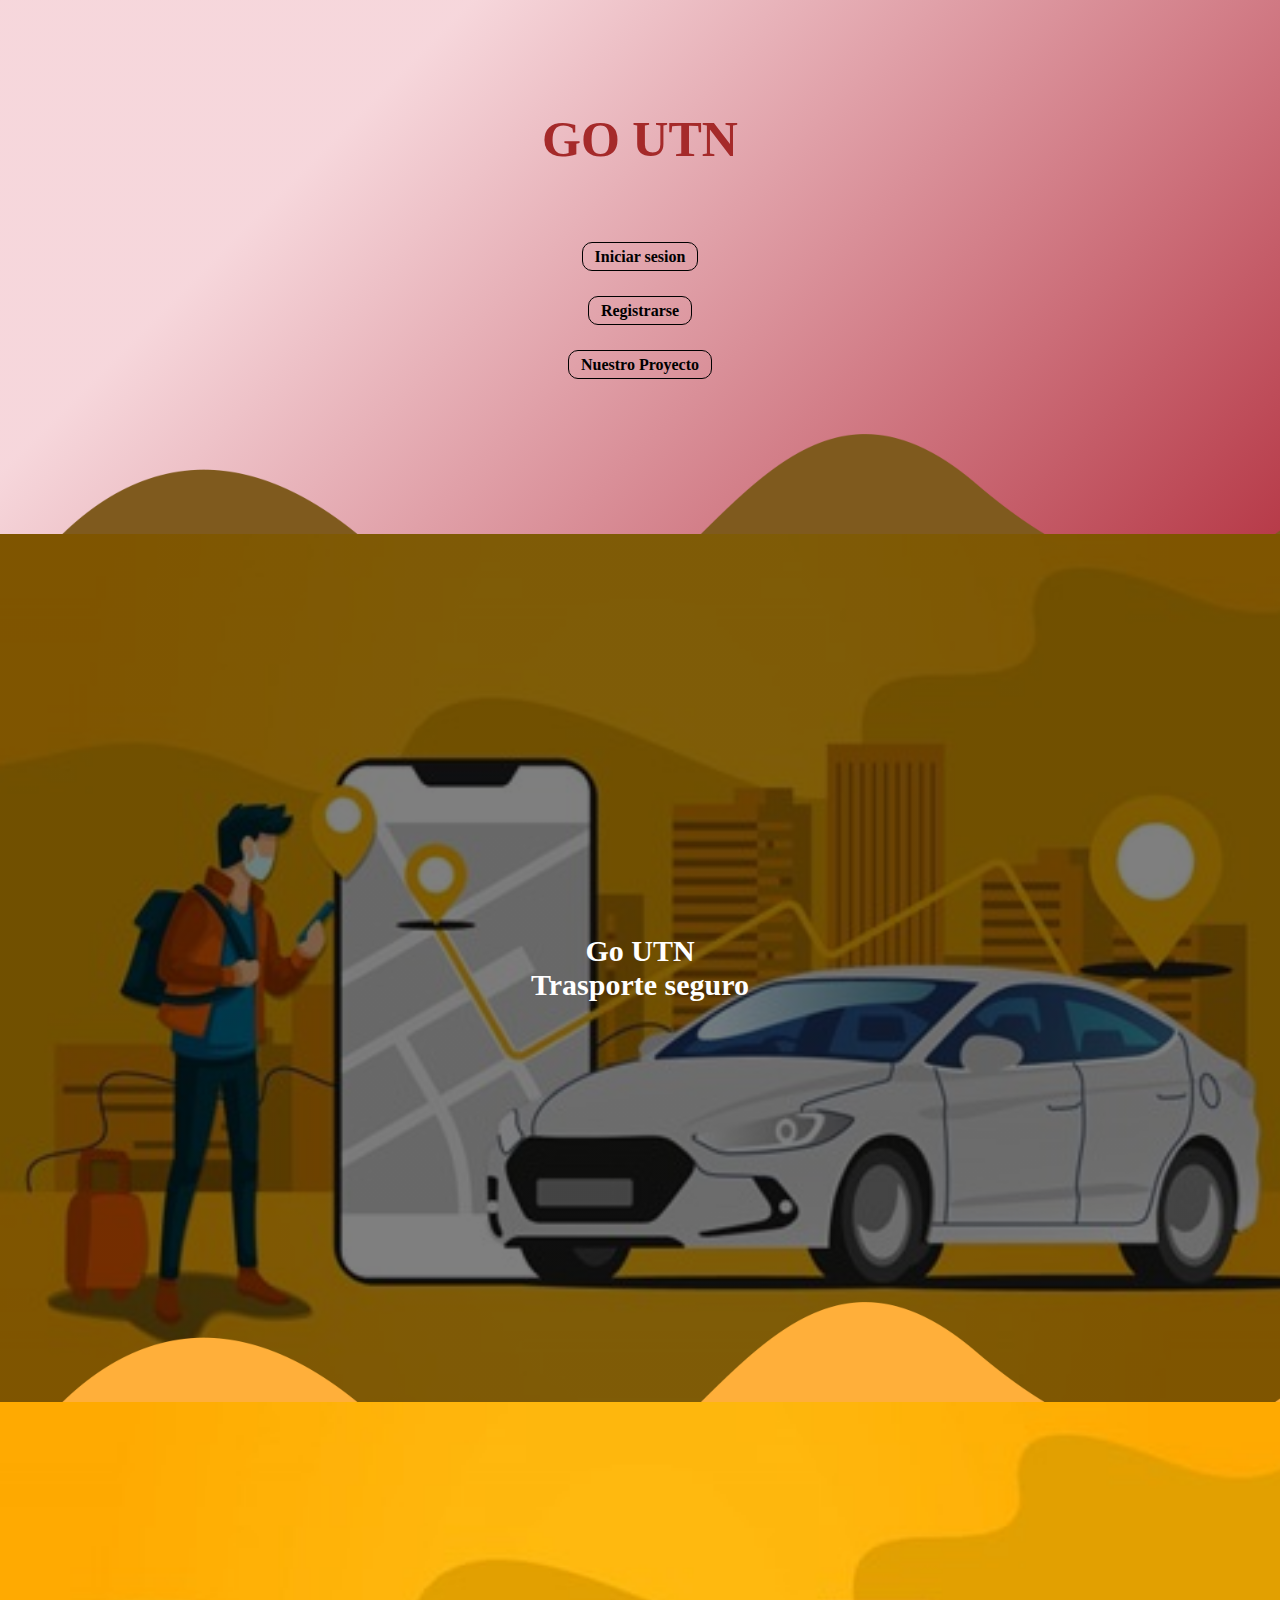
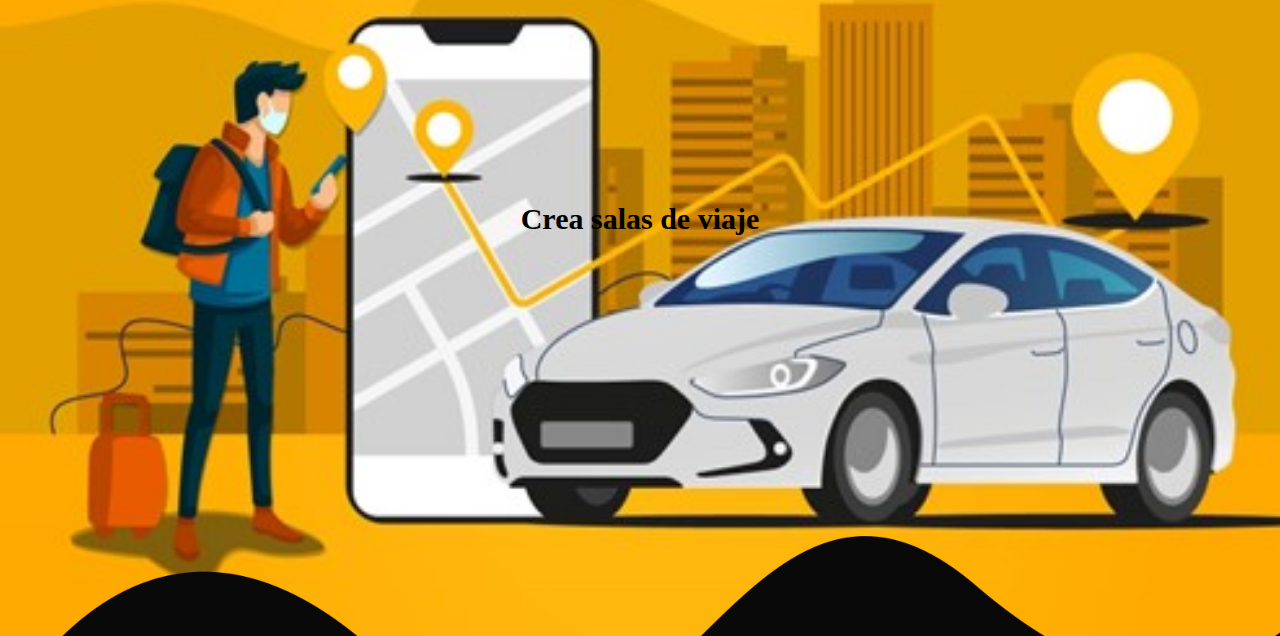
<file: html/index.html>
<!DOCTYPE html>
<html lang="en">
<head>
    <meta charset="UTF-8">
    <meta http-equiv="X-UA-Compatible" content="IE=edge">
    <meta name="viewport" content="width=device-width, initial-scale=1.0">
    <link rel="stylesheet" href="../css/index_estilo.css">
    <title>GO UTN</title>
</head>
<body>
    <header class="logo">
        <h1>GO UTN</h1>
        <nav class="logo__nav">
            <ul>
                <a href="./inicio.html">Iniciar sesion</a><br>
                <br><br>
                <a href="./registrarse" >Registrarse</a><br>
                <br><br>
                <a href="./registrarse">Nuestro Proyecto</a>
            </ul>
        </nav>
    </header>
    <section id="intro">
        
        <h2>Go UTN <br> Trasporte seguro</h2>
        
    </section>
    
    <section id="caracteristicas">
        <h2>Crea salas de viaje</h2>
    </section>
    
</body>
</html>
</file>
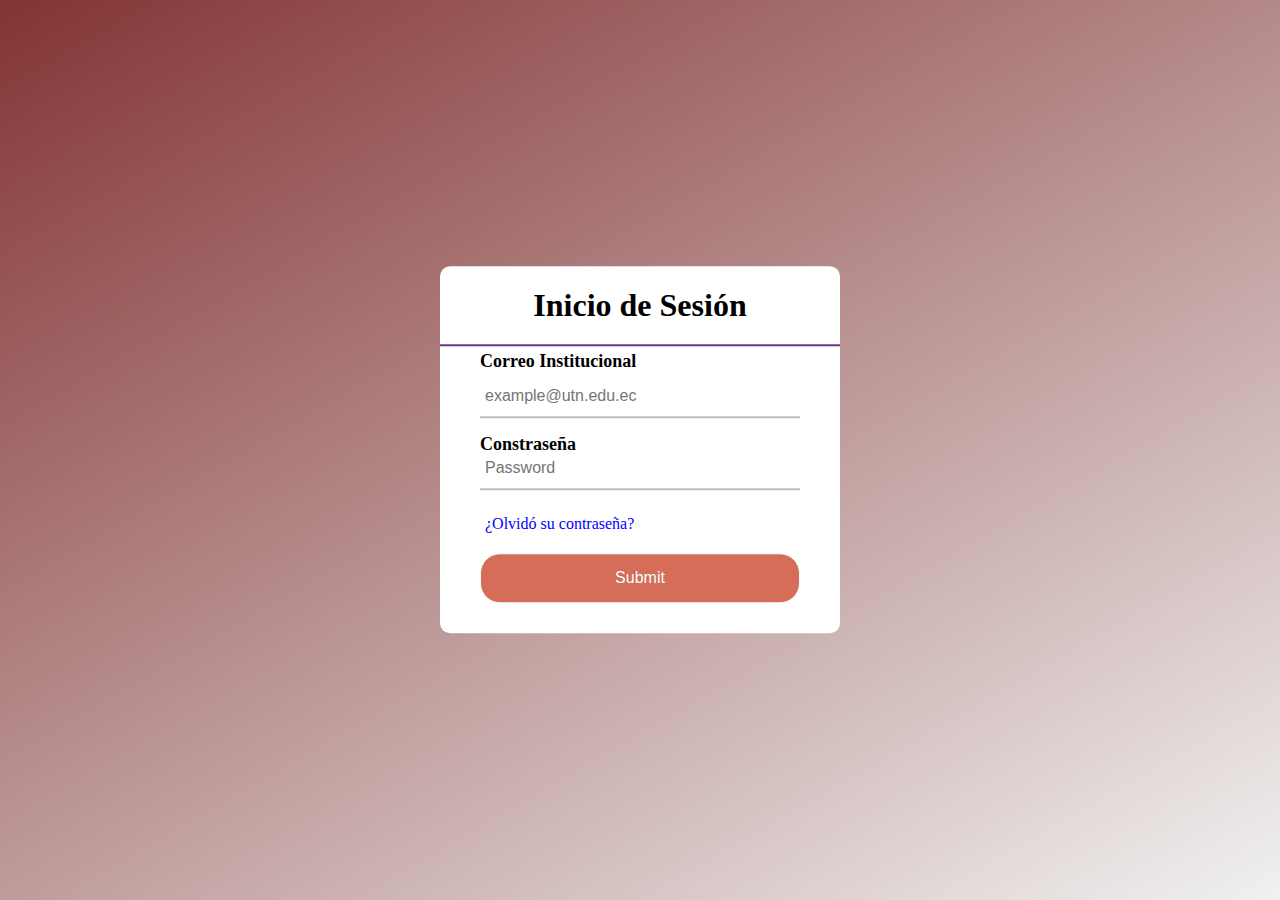
<file: html/inicio.html>
<!DOCTYPE html>
<html lang="en">
<head>
    <meta charset="UTF-8">
    <meta http-equiv="X-UA-Compatible" content="IE=edge">
    <meta name="viewport" content="width=device-width, initial-scale=1.0">
    <link rel="stylesheet" href="../css/inicio_estilo.css">
    <title>Inicia Sesion</title>
</head>
<body>
    <!-- formulario de inicio -->
    <div class="formInicio">
        <h1>Inicio de Sesión</h1>
        <h2>Correo Institucional</h2>
        <h3>Constraseña</h3>
        <form action="post">
            <div class="formInicio__user">
                <input type="email" id="usuario" name="usuario" placeholder="example@utn.edu.ec" required>
                <label for="usuario"></label>
            </div>
            
            <div class="formInicio__user">
                <input type="password" id="password" name="password" placeholder="Password" required>
                <label for="password"></label>
            </div>
            <div class="formInicio__recordar">¿Olvidó su contraseña?</div>
            <input type="submit">
        </form>
    </div>
    
</body>
</html>
</file>
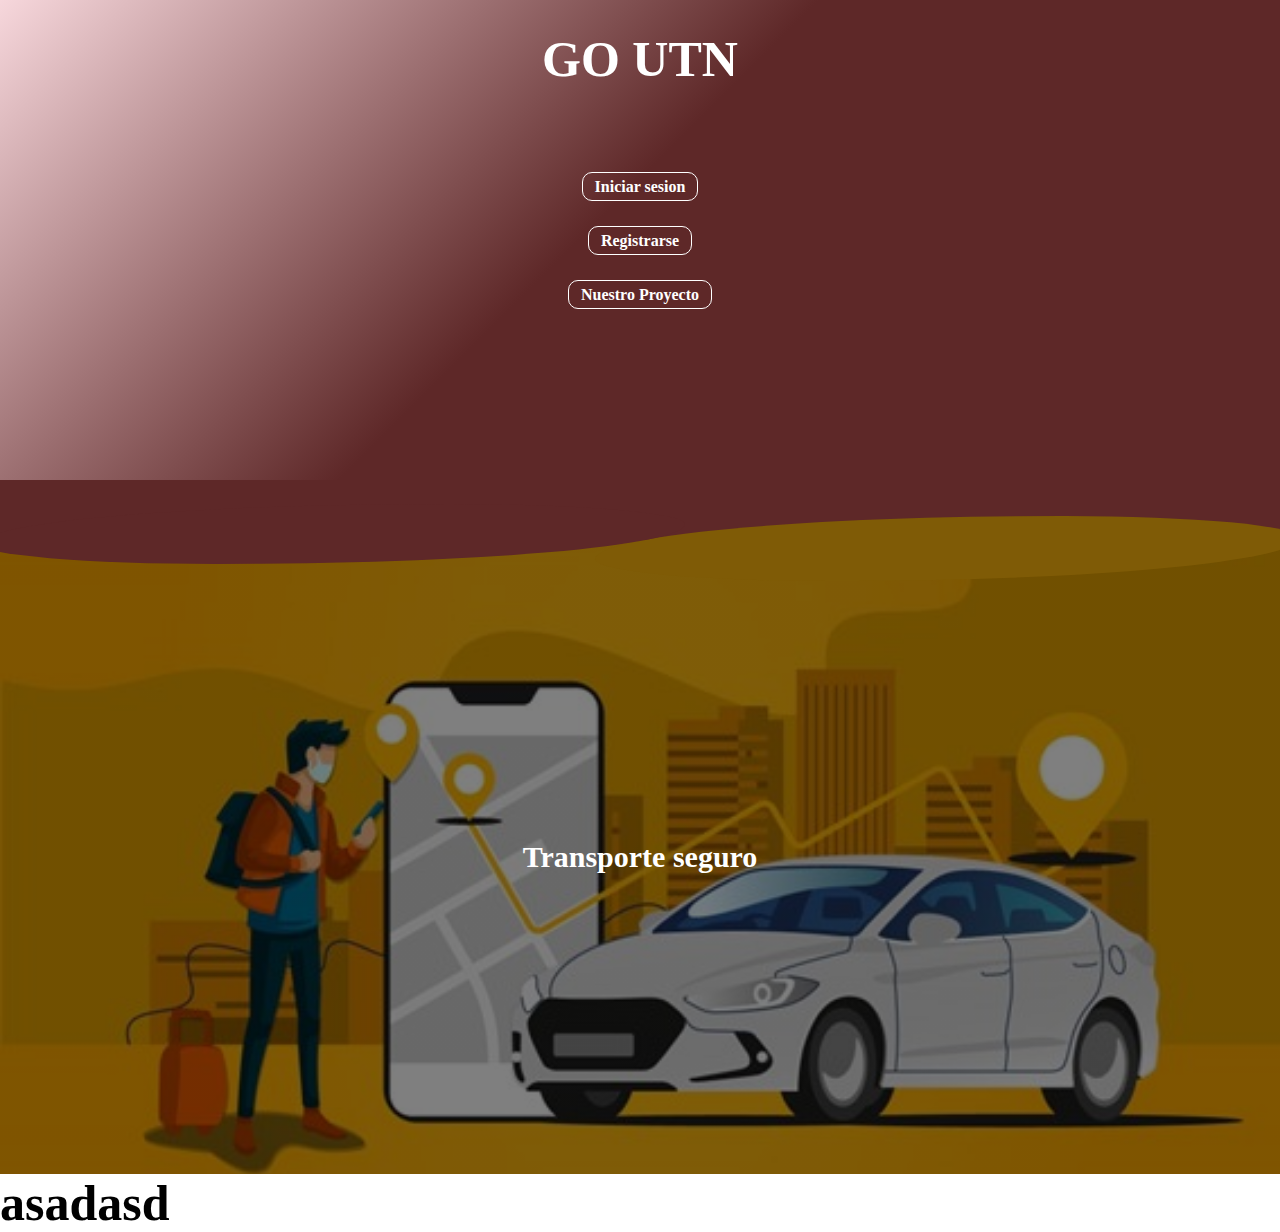
<file: html/inicio1.1.html>
<!DOCTYPE html>
<html lang="en">
<head>
    <meta charset="UTF-8">
    <meta http-equiv="X-UA-Compatible" content="IE=edge">
    <meta name="viewport" content="width=device-width, initial-scale=1.0">
    <link rel="stylesheet" href="../css/inicio1.1.css">
    <title>Document</title>
</head>
<body>
    <header class="logo">
        <section class="container">
            <h1>GO UTN</h1>
            <nav class="logo__nav">
                <ul>
                    <a href="./inicio.html">Iniciar sesion</a><br>
                    <br><br>
                    <a href="./registrarse" >Registrarse</a><br>
                    <br><br>
                    <a href="./registrarse">Nuestro Proyecto</a>
                </ul>
            </nav>
            <!-- decoracion curvas final -->
            <div class="wave"></div>
        </section>
    </header>
    <div id="intro">
        <section>
            <h2>Transporte seguro</h2>
            
            
        </section>
    </div>
    <section>
        <h1>asadasd</h1>
    </section>
</body>
</html>
</file>
<file: css/index_estilo.css>
*{
    margin: 0;
    padding: 0;
    font-family: Georgia, 'Times New Roman', Times, serif;
    box-sizing: border-box;
    
}
h1{font-size: 50px;}
h2{font-size: 30px;}
h3{font-size: 20px;}

header nav{
    display: flex;
    flex-direction: column;
    text-align: center;
    padding-bottom: 10px;
}



header a{
    padding: 5px 12px;
    text-decoration: none;
    font-weight: bold;
    color: black
}

header a:hover{
    color: wheat;
    background-color: #610094;
}


.logo{
    text-align: center;
    position: relative;
    padding: 80px;
    
    background-image: linear-gradient(315deg,
                        #b73b49 0%, #cb0c292a 74%);
                                          
}
.logo::before{
    content: "";
    position: absolute;
    bottom: 0;
    left: 0;
    width: 100%;
    height: 100px;
    /* background: url(https://media.geeksforgeeks.org/wp-content/uploads/20200326181026/wave3.png); */
    background: url(./multimedia/image.png);
    background-size: cover;
    background-repeat: no-repeat;
    
 
}

.logo h1{
    margin: 30px;
    color: brown;
}
.logo__nav{
    margin: 70px 10px;
    padding: 10px;
}
.logo__nav a {
    
    border: 1px solid black;
    border-radius: 10px;
}
#intro{
    /* margin: 200px 10px; */
    position: relative;
    padding: 400px 10px;
    
    text-align: center;
    background-image: linear-gradient(
        0deg,
        rgb(0,0,0,0.5),
        rgb(0,0,0,0.5)
    )
    ,url("./multimedia/fondo\ taxi.jpg");
    
    background-repeat: no-repeat;
    background-size: cover;
    background-position: center;
}
#intro h2{
    color: white;
    
}
#intro::before{
    content: "";
    position: absolute;
    bottom: 0px;
    left: 0;
    width: 100%;
    height: 100px;
    
    background: url(./multimedia/wave99.png);
    
    background-size: cover;
    background-repeat: no-repeat;
}

#caracteristicas{
    padding: 400px 10px;

    background-image: url("./multimedia/fondo\ taxi.jpg");
    background-repeat: no-repeat;
    background-size: cover;
    background-position: center;
    position: relative;
    text-align: center;
}
#caracteristicas::before{
    content: "";
    position: absolute;
    bottom: 0px;
    left: 0;
    width: 100%;
    height: 100px;
    
    background: url(./multimedia/wave3.png);
    
    background-size: cover;
    background-repeat: no-repeat;
}
</file>
<file: css/inicio_estilo.css>
body{
    margin: 0;
    padding: 0;
    font-family: 'Times New Roman', Times, serif;
    background: linear-gradient(150deg,#833434, #f0f1f0);
    height: 100vh;
}

.formInicio{
    position: absolute;
    top: 50%;
    left: 50%;
    transform: translate(-50%, -50%);
    width: 400px;
    background: white;
    border-radius: 10px;
}
.formInicio h1{
    text-align: center;
    padding: 0px 0px 20px 0px;
    border-bottom: 2px solid #6C3483;
}
.formInicio form{
    padding: 0 40px;
    box-sizing: border-box;
}
form .formInicio__user{
    position: relative;
    border-bottom: 2px solid silver;
    margin: 30px 0;
}
/* Usuario y contraseña*/
.formInicio__user input{
    width: 100%;
    padding: 0 5px;
    height: 40px;
    font-size: 16px;
    border: none;
    background: none;
    outline: none;
}
.formInicio__user label{
    position: absolute;
    top: 50%;
    color: silver;
    transform: translateY(-50%);
    font-size: 16px;
    pointer-events: none;
    transition: .3s;
}

.formInicio h2{
    font-size: 18px;
    position: absolute;
    top: 70px;
    left: 40px;
}
.formInicio h3{
    font-size: 18px;
    position: absolute;
    top: 150px;
    left: 40px;
}
.formInicio__user input:focus ~ label{
    top: -5px;
    color: #6C3483;
}


.formInicio__recordar{
    margin: -5px 0 20px 5px;
    color: blue;
    cursor: pointer;
}
.formInicio__recordar:hover{
    text-decoration: underline;
}
input[type="submit"]{
    width: 100%;
    height: 50px;
    margin-bottom: 30px;
    border: 1px solid;
    background: #d66d58;
    border-radius: 20px;
    font-size: 16px;
    cursor: pointer;
    color: azure;
    outline: none;
}
input[type="submit"]:hover{
    border-color: #6C3483;
    transition: .5s;
}
</file>
<file: css/inicio1.1.css>
*{
    margin: 0;
    padding: 0;
    font-family: Georgia, 'Times New Roman', Times, serif;
    box-sizing: border-box;
}

h1{font-size: 50px;}
h2{font-size: 30px;}
h3{font-size: 20px;}
.container {
    position: relative;
    /* background: #2c3e50; */
    /* background: #5e2828; */
    background-image: linear-gradient(315deg,
    #5e2828 55%, #cb0c292a 100%);
    height: 60vh;
}


.wave {
    position: absolute;
    height: 60px;
    width: 100%;
    background: #5e2828;
    bottom: 0;
    
}
.wave::before, .wave::after {
    content: "";
    display: block;
    position: absolute;
    border-radius: 100% 50%;
  }
  
  .wave::before {
    width: 55%;
    height: 109%;
    background-color: #7f5b06;
    right: -1.5%;
    top: 60%;
    
  }
  .wave::after {
    width: 55%;
    height: 100%;
    background-color: #5e2828;
    left: -1.5%;
    top: 40%;
    
  }
  /* colores fondo */


header ul{
    /* margin-bottom: 50px; */
    padding: 20px;
}
header a{
    padding: 5px 12px;
    text-decoration: none;
    font-weight: bold;
    color: black
}

header a:hover{
    color: wheat;
    background-color: #610094;
}

.logo{
    text-align: center;
    position: relative;
    
}
.logo h1{
    padding: 30px;
    color: white;
}
.logo__nav{
    margin: 30px 10px;
    padding: 10px;
}
.logo__nav a {
    color: white;
    border: 1px solid white;
    border-radius: 10px;
}
#intro{
    /* margin-top: 60px; */
    padding: 300px 0px;
    background-image:linear-gradient(
        0deg,
        rgb(0,0,0,0.5),
        rgb(0,0,0,0.5)
    ), url("multimedia/fondo\ taxi.jpg");
    background-size: cover;
    background-repeat: no-repeat;
    background-position: center;
    color: #fff;
    text-align: center;
}
</file>
